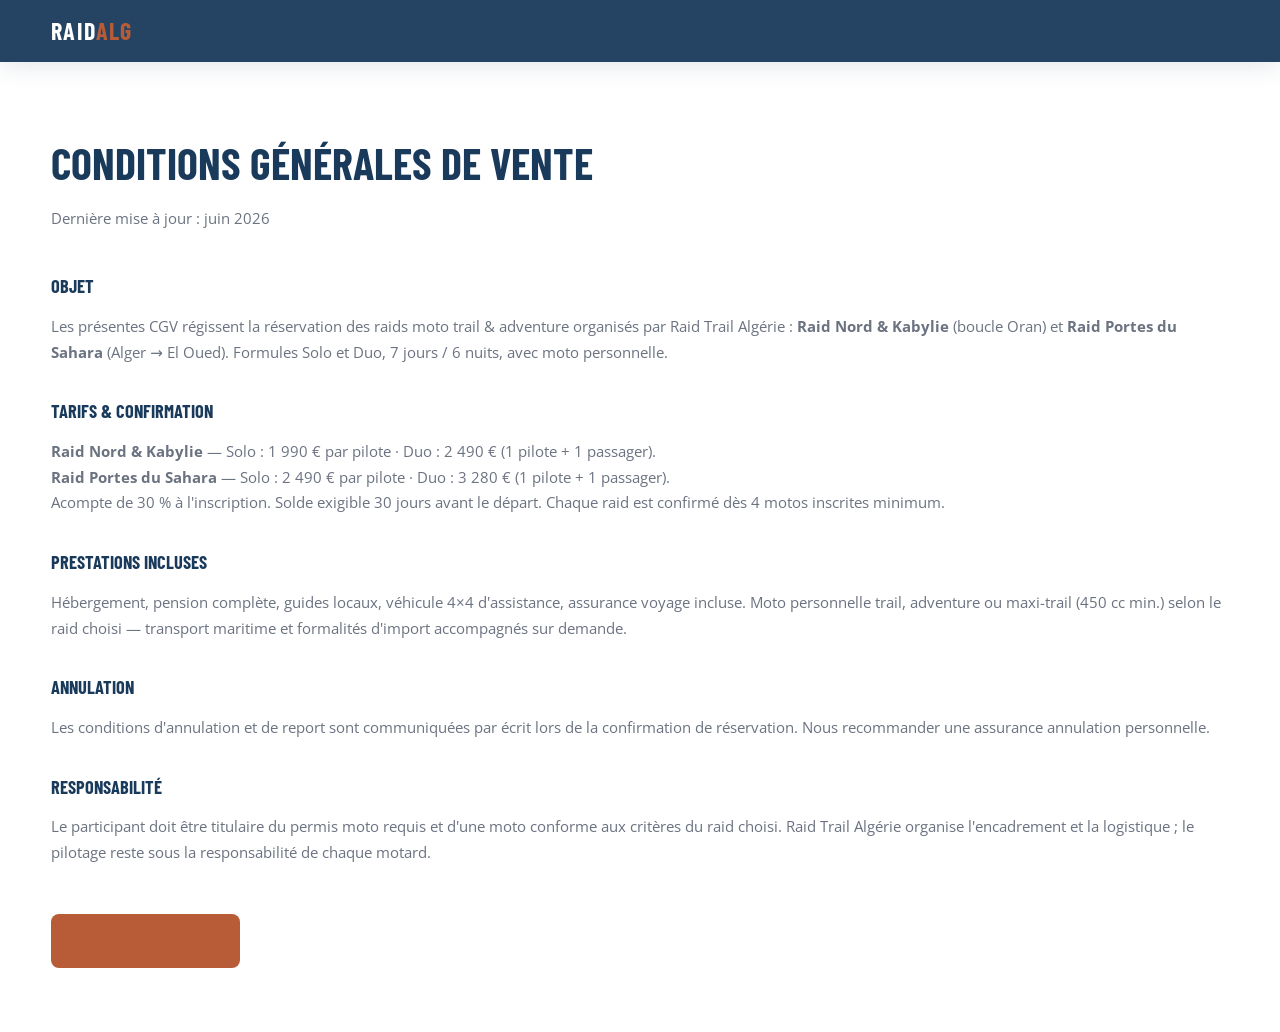
<file: cgv.html>
<!DOCTYPE html>
<html lang="fr">
<head>
  <meta charset="UTF-8">
  <meta name="viewport" content="width=device-width, initial-scale=1.0">
  <title>Conditions générales de vente — Raid Trail Algérie</title>
  <link rel="icon" href="favicon.svg" type="image/svg+xml">
  <link rel="preconnect" href="https://fonts.googleapis.com">
  <link rel="preconnect" href="https://fonts.gstatic.com" crossorigin>
  <link href="https://fonts.googleapis.com/css2?family=Barlow+Condensed:wght@600;700&family=Open+Sans:wght@400;600&display=swap" rel="stylesheet">
  <link rel="stylesheet" href="css/style.css">
</head>
<body>
  <nav class="nav scrolled">
    <div class="container nav-inner">
      <a href="index.html" class="nav-logo">Raid<span>Alg</span></a>
    </div>
  </nav>

  <main class="legal-page">
    <div class="container">
      <h1>Conditions générales de vente</h1>
      <p class="legal-updated">Dernière mise à jour : juin 2026</p>

      <section>
        <h2>Objet</h2>
        <p>Les présentes CGV régissent la réservation des raids moto trail & adventure organisés par Raid Trail Algérie : <strong>Raid Nord & Kabylie</strong> (boucle Oran) et <strong>Raid Portes du Sahara</strong> (Alger → El Oued). Formules Solo et Duo, 7 jours / 6 nuits, avec moto personnelle.</p>
      </section>

      <section>
        <h2>Tarifs & confirmation</h2>
        <p><strong>Raid Nord & Kabylie</strong> — Solo : 1 990 € par pilote · Duo : 2 490 € (1 pilote + 1 passager).<br>
        <strong>Raid Portes du Sahara</strong> — Solo : 2 490 € par pilote · Duo : 3 280 € (1 pilote + 1 passager).<br>
        Acompte de 30 % à l'inscription. Solde exigible 30 jours avant le départ. Chaque raid est confirmé dès 4 motos inscrites minimum.</p>
      </section>

      <section>
        <h2>Prestations incluses</h2>
        <p>Hébergement, pension complète, guides locaux, véhicule 4×4 d'assistance, assurance voyage incluse. Moto personnelle trail, adventure ou maxi-trail (450 cc min.) selon le raid choisi — transport maritime et formalités d'import accompagnés sur demande.</p>
      </section>

      <section>
        <h2>Annulation</h2>
        <p>Les conditions d'annulation et de report sont communiquées par écrit lors de la confirmation de réservation. Nous recommander une assurance annulation personnelle.</p>
      </section>

      <section>
        <h2>Responsabilité</h2>
        <p>Le participant doit être titulaire du permis moto requis et d'une moto conforme aux critères du raid choisi. Raid Trail Algérie organise l'encadrement et la logistique ; le pilotage reste sous la responsabilité de chaque motard.</p>
      </section>

      <p class="legal-back"><a href="index.html" class="btn btn-primary">← Retour au site</a></p>
    </div>
  </main>
</body>
</html>
</file>
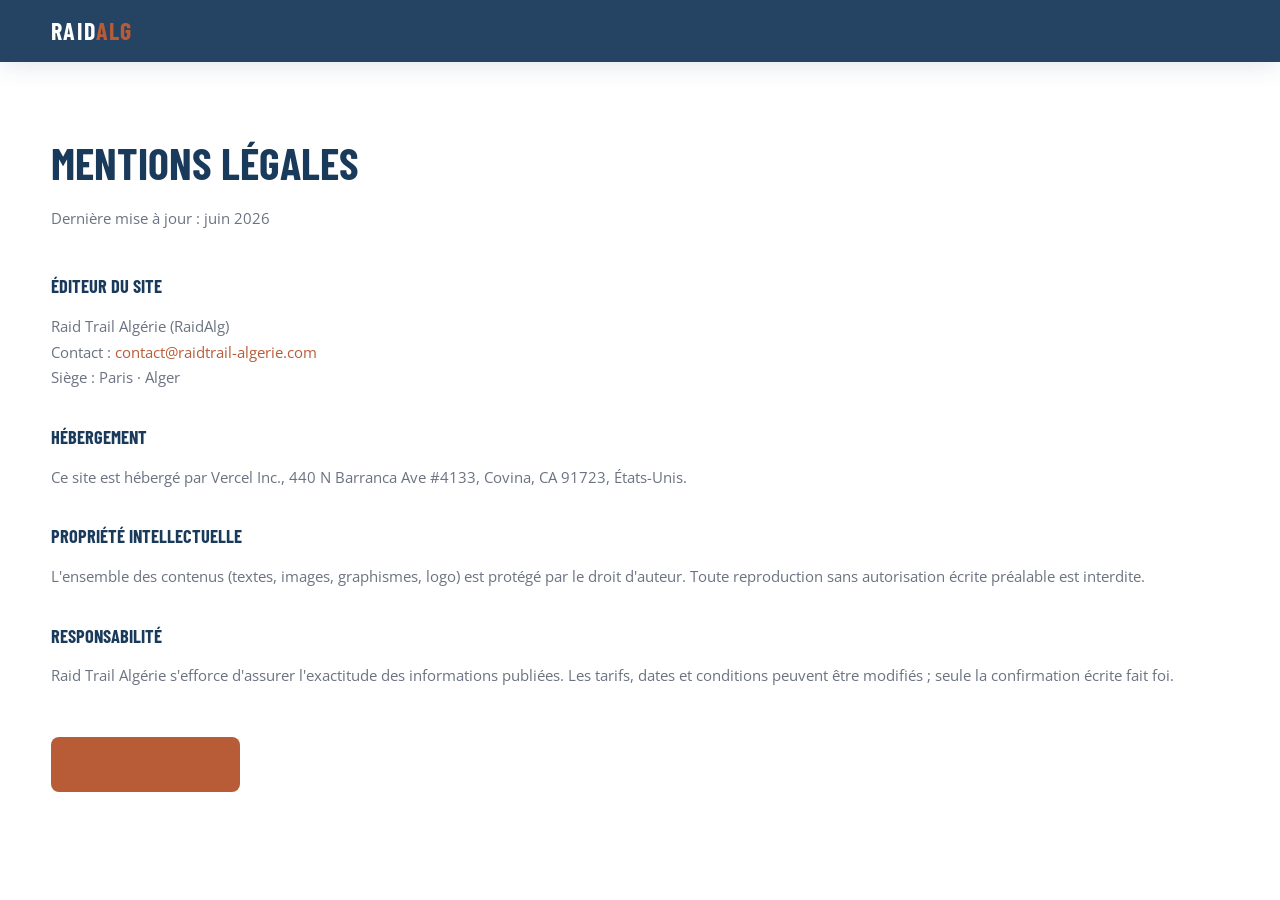
<file: mentions-legales.html>
<!DOCTYPE html>
<html lang="fr">
<head>
  <meta charset="UTF-8">
  <meta name="viewport" content="width=device-width, initial-scale=1.0">
  <title>Mentions légales — Raid Trail Algérie</title>
  <link rel="icon" href="favicon.svg" type="image/svg+xml">
  <link rel="preconnect" href="https://fonts.googleapis.com">
  <link rel="preconnect" href="https://fonts.gstatic.com" crossorigin>
  <link href="https://fonts.googleapis.com/css2?family=Barlow+Condensed:wght@600;700&family=Open+Sans:wght@400;600&display=swap" rel="stylesheet">
  <link rel="stylesheet" href="css/style.css">
</head>
<body>
  <nav class="nav scrolled">
    <div class="container nav-inner">
      <a href="index.html" class="nav-logo">Raid<span>Alg</span></a>
    </div>
  </nav>

  <main class="legal-page">
    <div class="container">
      <h1>Mentions légales</h1>
      <p class="legal-updated">Dernière mise à jour : juin 2026</p>

      <section>
        <h2>Éditeur du site</h2>
        <p>Raid Trail Algérie (RaidAlg)<br>
        Contact : <a href="mailto:contact@raidtrail-algerie.com">contact@raidtrail-algerie.com</a><br>
        Siège : Paris · Alger</p>
      </section>

      <section>
        <h2>Hébergement</h2>
        <p>Ce site est hébergé par Vercel Inc., 440 N Barranca Ave #4133, Covina, CA 91723, États-Unis.</p>
      </section>

      <section>
        <h2>Propriété intellectuelle</h2>
        <p>L'ensemble des contenus (textes, images, graphismes, logo) est protégé par le droit d'auteur. Toute reproduction sans autorisation écrite préalable est interdite.</p>
      </section>

      <section>
        <h2>Responsabilité</h2>
        <p>Raid Trail Algérie s'efforce d'assurer l'exactitude des informations publiées. Les tarifs, dates et conditions peuvent être modifiés ; seule la confirmation écrite fait foi.</p>
      </section>

      <p class="legal-back"><a href="index.html" class="btn btn-primary">← Retour au site</a></p>
    </div>
  </main>
</body>
</html>
</file>
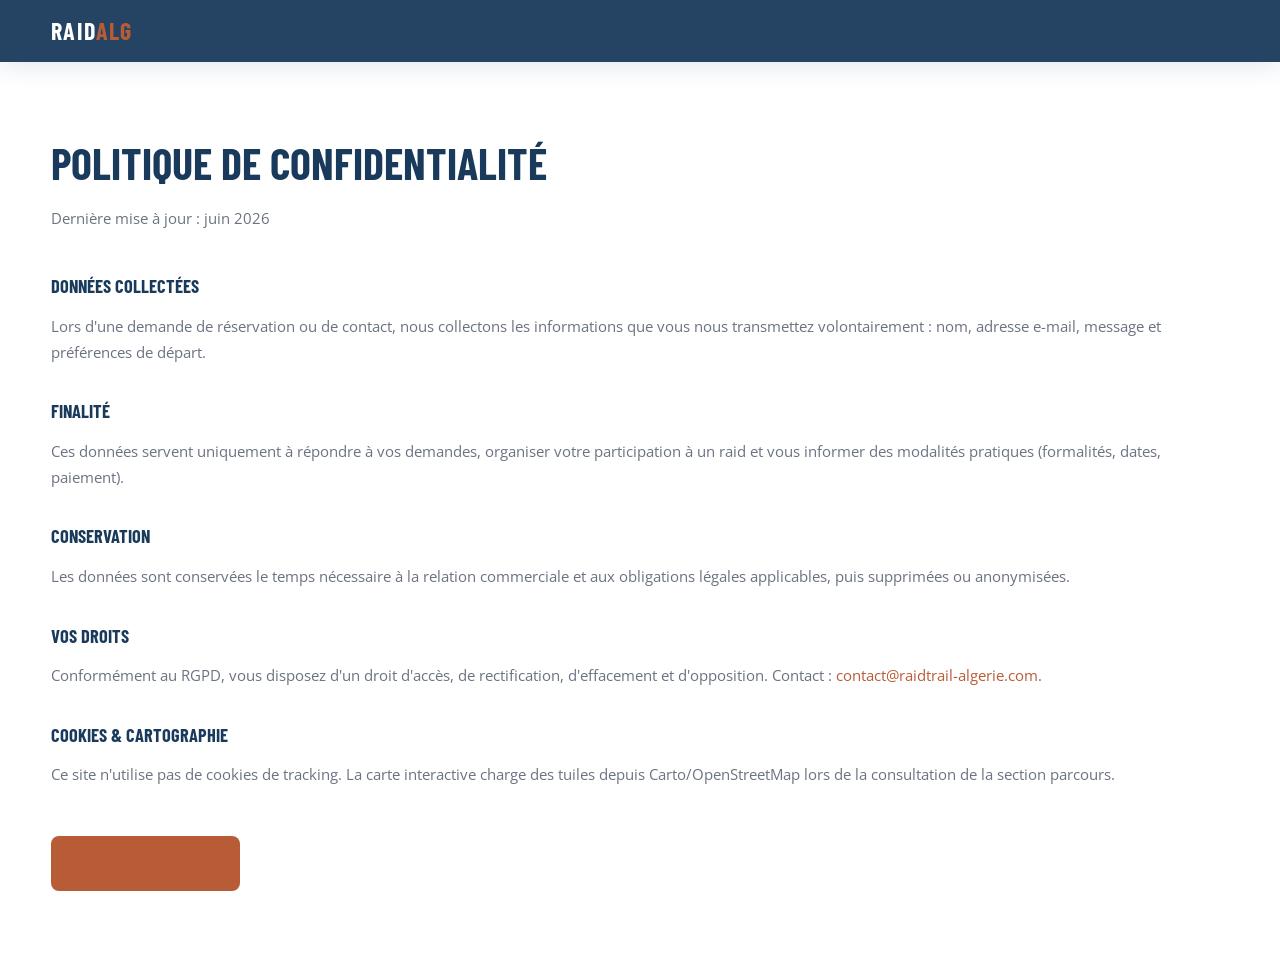
<file: politique-confidentialite.html>
<!DOCTYPE html>
<html lang="fr">
<head>
  <meta charset="UTF-8">
  <meta name="viewport" content="width=device-width, initial-scale=1.0">
  <title>Politique de confidentialité — Raid Trail Algérie</title>
  <link rel="icon" href="favicon.svg" type="image/svg+xml">
  <link rel="preconnect" href="https://fonts.googleapis.com">
  <link rel="preconnect" href="https://fonts.gstatic.com" crossorigin>
  <link href="https://fonts.googleapis.com/css2?family=Barlow+Condensed:wght@600;700&family=Open+Sans:wght@400;600&display=swap" rel="stylesheet">
  <link rel="stylesheet" href="css/style.css">
</head>
<body>
  <nav class="nav scrolled">
    <div class="container nav-inner">
      <a href="index.html" class="nav-logo">Raid<span>Alg</span></a>
    </div>
  </nav>

  <main class="legal-page">
    <div class="container">
      <h1>Politique de confidentialité</h1>
      <p class="legal-updated">Dernière mise à jour : juin 2026</p>

      <section>
        <h2>Données collectées</h2>
        <p>Lors d'une demande de réservation ou de contact, nous collectons les informations que vous nous transmettez volontairement : nom, adresse e-mail, message et préférences de départ.</p>
      </section>

      <section>
        <h2>Finalité</h2>
        <p>Ces données servent uniquement à répondre à vos demandes, organiser votre participation à un raid et vous informer des modalités pratiques (formalités, dates, paiement).</p>
      </section>

      <section>
        <h2>Conservation</h2>
        <p>Les données sont conservées le temps nécessaire à la relation commerciale et aux obligations légales applicables, puis supprimées ou anonymisées.</p>
      </section>

      <section>
        <h2>Vos droits</h2>
        <p>Conformément au RGPD, vous disposez d'un droit d'accès, de rectification, d'effacement et d'opposition. Contact : <a href="mailto:contact@raidtrail-algerie.com">contact@raidtrail-algerie.com</a>.</p>
      </section>

      <section>
        <h2>Cookies & cartographie</h2>
        <p>Ce site n'utilise pas de cookies de tracking. La carte interactive charge des tuiles depuis Carto/OpenStreetMap lors de la consultation de la section parcours.</p>
      </section>

      <p class="legal-back"><a href="index.html" class="btn btn-primary">← Retour au site</a></p>
    </div>
  </main>
</body>
</html>
</file>
<file: css/style.css>
/* ── Variables ── */
:root {
  --terra: #B85C38;
  --terra-dark: #9A4A2E;
  --sand: #F5EDE0;
  --sand-dark: #E8D5B7;
  --blue-deep: #1A3A5C;
  --blue-mid: #2C5282;
  --white: #FFFFFF;
  --black: #1A1A1A;
  --gray: #6B7280;
  --gray-light: #F3F4F6;
  --font-title: 'Barlow Condensed', 'Helvetica Neue Condensed', 'Arial Narrow', sans-serif;
  --font-body: 'Open Sans', system-ui, sans-serif;
  --shadow: 0 4px 24px rgba(26, 58, 92, 0.12);
  --radius: 8px;
  --transition: 0.3s ease;
}

*, *::before, *::after { box-sizing: border-box; margin: 0; padding: 0; }

html { scroll-behavior: smooth; font-size: 16px; }

body {
  font-family: var(--font-body);
  color: var(--black);
  background: var(--white);
  line-height: 1.6;
  -webkit-font-smoothing: antialiased;
}

img { display: block; max-width: 100%; height: auto; }

a { color: inherit; text-decoration: none; }

.container {
  width: min(1200px, 92vw);
  margin-inline: auto;
}

/* ── Typography ── */
.section-label {
  font-family: var(--font-title);
  font-weight: 700;
  font-size: 0.85rem;
  letter-spacing: 0.2em;
  text-transform: uppercase;
  color: var(--terra);
  margin-bottom: 0.5rem;
}

.section-title {
  font-family: var(--font-title);
  font-weight: 700;
  font-size: clamp(2rem, 5vw, 3rem);
  line-height: 1.1;
  color: var(--blue-deep);
  text-transform: uppercase;
  letter-spacing: 0.02em;
}

.section-subtitle {
  font-size: 1.1rem;
  color: var(--gray);
  max-width: 560px;
  margin-top: 1rem;
}

/* ── Buttons ── */
.btn {
  display: inline-flex;
  align-items: center;
  justify-content: center;
  gap: 0.5rem;
  font-family: var(--font-title);
  font-weight: 700;
  font-size: 1rem;
  letter-spacing: 0.08em;
  text-transform: uppercase;
  padding: 0.9rem 2rem;
  border: none;
  border-radius: var(--radius);
  cursor: pointer;
  transition: var(--transition);
}

.btn-primary {
  background: var(--terra);
  color: var(--white);
}

.btn-primary:hover {
  background: var(--terra-dark);
  transform: translateY(-2px);
  box-shadow: 0 8px 24px rgba(184, 92, 56, 0.35);
}

.btn-outline {
  background: transparent;
  color: var(--white);
  border: 2px solid var(--white);
}

.btn-outline:hover {
  background: var(--white);
  color: var(--blue-deep);
}

.btn-full { width: 100%; }

.nav-cta {
  padding: 0.6rem 1.25rem;
  font-size: 0.85rem;
}

.text-link {
  color: var(--terra);
  font-weight: 600;
  text-decoration: underline;
  text-underline-offset: 2px;
}

.text-link:hover { color: var(--terra-dark); }

.pricing-meta {
  color: var(--gray);
  font-size: 0.9rem;
}

.text-muted-center {
  text-align: center;
  color: var(--gray);
  font-size: 0.9rem;
  margin-top: 1.5rem;
}

.pricing-cta-note {
  color: var(--gray);
  margin-bottom: 1rem;
  font-size: 0.95rem;
}

/* ── Navigation ── */
.nav {
  position: fixed;
  top: 0;
  left: 0;
  right: 0;
  z-index: 1000;
  padding: 1.25rem 0;
  transition: var(--transition);
}

.nav.scrolled {
  background: rgba(26, 58, 92, 0.95);
  backdrop-filter: blur(12px);
  padding: 0.75rem 0;
  box-shadow: var(--shadow);
}

.nav-inner {
  display: flex;
  align-items: center;
  justify-content: space-between;
}

.nav-logo {
  font-family: var(--font-title);
  font-weight: 700;
  font-size: 1.5rem;
  color: var(--white);
  letter-spacing: 0.05em;
  text-transform: uppercase;
}

.nav-logo span { color: var(--terra); }

.nav-links {
  display: flex;
  align-items: center;
  gap: 2rem;
  list-style: none;
}

.nav-links a {
  font-family: var(--font-title);
  font-weight: 600;
  font-size: 0.9rem;
  letter-spacing: 0.1em;
  text-transform: uppercase;
  color: rgba(255, 255, 255, 0.85);
  transition: var(--transition);
}

.nav-links a:hover { color: var(--terra); }

.nav-links a:focus-visible,
.btn:focus-visible,
.journey-btn:focus-visible,
.journey-timeline-btn:focus-visible,
.journey-nav-btn:focus-visible,
.faq-question:focus-visible,
.lightbox-close:focus-visible,
.lightbox-nav:focus-visible,
.form-group input:focus-visible,
.form-group select:focus-visible,
.form-group textarea:focus-visible {
  outline: 2px solid var(--terra);
  outline-offset: 2px;
}

.nav-toggle {
  display: none;
  background: none;
  border: none;
  cursor: pointer;
  padding: 0.5rem;
}

.nav-toggle span {
  display: block;
  width: 24px;
  height: 2px;
  background: var(--white);
  margin: 5px 0;
  transition: var(--transition);
}

/* ── Hero ── */
.hero {
  position: relative;
  min-height: 100vh;
  display: flex;
  align-items: center;
  justify-content: center;
  overflow: hidden;
}

.hero-bg {
  position: absolute;
  inset: 0;
  z-index: 0;
}

.hero-bg img {
  width: 100%;
  height: 100%;
  object-fit: cover;
}

.hero-bg-img {
  animation: kenBurns 22s ease-in-out infinite alternate;
  will-change: transform;
}

.hero-grain {
  position: absolute;
  inset: 0;
  opacity: 0.04;
  pointer-events: none;
  background-image: url("data:image/svg+xml,%3Csvg viewBox='0 0 256 256' xmlns='http://www.w3.org/2000/svg'%3E%3Cfilter id='n'%3E%3CfeTurbulence type='fractalNoise' baseFrequency='0.85' numOctaves='4' stitchTiles='stitch'/%3E%3C/filter%3E%3Crect width='100%25' height='100%25' filter='url(%23n)'/%3E%3C/svg%3E");
}

@keyframes kenBurns {
  from { transform: scale(1) translate(0, 0); }
  to { transform: scale(1.1) translate(-1%, -1%); }
}

.hero-content .reveal {
  opacity: 0;
  transform: translateY(28px);
  transition: opacity 0.9s ease, transform 0.9s cubic-bezier(0.22, 1, 0.36, 1);
}

.hero.is-loaded .reveal {
  opacity: 1;
  transform: translateY(0);
}

.reveal-delay-1 { transition-delay: 0.15s; }
.reveal-delay-2 { transition-delay: 0.3s; }
.reveal-delay-3 { transition-delay: 0.45s; }
.reveal-delay-4 { transition-delay: 0.6s; }

.hero-scroll {
  display: flex;
  flex-direction: column;
  align-items: center;
  gap: 0.35rem;
}

.hero-scroll-text {
  font-family: var(--font-title);
  font-size: 0.65rem;
  letter-spacing: 0.25em;
  text-transform: uppercase;
  opacity: 0.55;
}

.hero-overlay {
  position: absolute;
  inset: 0;
  background: linear-gradient(
    135deg,
    rgba(26, 58, 92, 0.75) 0%,
    rgba(26, 58, 92, 0.4) 50%,
    rgba(184, 92, 56, 0.3) 100%
  );
}

.hero-content {
  position: relative;
  z-index: 1;
  text-align: center;
  color: var(--white);
  padding: 2rem;
  max-width: 900px;
}

.hero-badge {
  display: inline-block;
  font-family: var(--font-title);
  font-weight: 600;
  font-size: 0.85rem;
  letter-spacing: 0.25em;
  text-transform: uppercase;
  padding: 0.5rem 1.25rem;
  border: 1px solid rgba(255, 255, 255, 0.4);
  border-radius: 50px;
  margin-bottom: 1.5rem;
}

.hero-title {
  font-family: var(--font-title);
  font-weight: 700;
  font-size: clamp(2.5rem, 7vw, 4.5rem);
  line-height: 1.05;
  text-transform: uppercase;
  letter-spacing: 0.02em;
  margin-bottom: 1.25rem;
}

.hero-title em {
  font-style: normal;
  color: var(--sand);
}

.hero-desc {
  font-size: clamp(1rem, 2.5vw, 1.25rem);
  opacity: 0.9;
  max-width: 600px;
  margin: 0 auto 2.5rem;
  font-weight: 300;
}

.hero-cta {
  display: flex;
  gap: 1rem;
  justify-content: center;
  flex-wrap: wrap;
}

.hero-stats {
  display: flex;
  justify-content: center;
  gap: 3rem;
  margin-top: 4rem;
  flex-wrap: wrap;
}

.hero-stat {
  text-align: center;
}

.hero-stat-value {
  font-family: var(--font-title);
  font-weight: 700;
  font-size: clamp(1.75rem, 4vw, 2.5rem);
  line-height: 1;
  color: var(--sand);
}

.hero-stat-label {
  font-size: 0.8rem;
  letter-spacing: 0.15em;
  text-transform: uppercase;
  opacity: 0.7;
  margin-top: 0.25rem;
}

.hero-scroll {
  position: absolute;
  bottom: 2rem;
  left: 50%;
  transform: translateX(-50%);
  z-index: 1;
  animation: bounce 2s infinite;
}

.hero-scroll svg { opacity: 0.6; }

@keyframes bounce {
  0%, 100% { transform: translateX(-50%) translateY(0); }
  50% { transform: translateX(-50%) translateY(8px); }
}

/* ── Sections common ── */
section { padding: 6rem 0; }

.section-bg-sand { background: var(--sand); }
.section-bg-white { background: var(--white); }

.section-header {
  text-align: center;
  margin-bottom: 4rem;
}

.section-header .section-subtitle { margin-inline: auto; }

/* ── Journey interactive map ── */
.journey-interactive {
  display: grid;
  grid-template-columns: 1.15fr 0.85fr;
  gap: 1.5rem;
  align-items: stretch;
}

.journey-map-wrap {
  display: flex;
  flex-direction: column;
  gap: 1rem;
}

#map {
  width: 100%;
  height: 520px;
  border-radius: var(--radius);
  box-shadow: var(--shadow);
  z-index: 1;
}

.journey-toolbar {
  display: flex;
  align-items: center;
  gap: 0.75rem;
  flex-wrap: wrap;
}

.journey-btn {
  display: inline-flex;
  align-items: center;
  gap: 0.5rem;
  font-family: var(--font-title);
  font-weight: 600;
  font-size: 0.82rem;
  letter-spacing: 0.1em;
  text-transform: uppercase;
  padding: 0.65rem 1.25rem;
  border: none;
  border-radius: var(--radius);
  background: var(--terra);
  color: var(--white);
  cursor: pointer;
  transition: var(--transition);
}

.journey-btn:hover {
  background: var(--terra-dark);
  transform: translateY(-1px);
}

.journey-btn-secondary {
  background: var(--blue-deep);
}

.journey-btn-secondary:hover { background: var(--blue-mid); }

.journey-progress {
  flex: 1;
  min-width: 120px;
  height: 4px;
  background: var(--sand-dark);
  border-radius: 2px;
  overflow: hidden;
}

.journey-progress-bar {
  height: 100%;
  width: 0%;
  background: linear-gradient(90deg, var(--terra), var(--terra-dark));
  border-radius: 2px;
  transition: width 0.08s linear;
}

.journey-timeline {
  display: flex;
  gap: 0.5rem;
  flex-wrap: wrap;
}

.journey-timeline-btn {
  flex: 1;
  min-width: 0;
  font-family: var(--font-title);
  font-size: 0.72rem;
  font-weight: 600;
  letter-spacing: 0.06em;
  text-transform: uppercase;
  padding: 0.65rem 0.5rem;
  border: 2px solid var(--sand-dark);
  border-radius: var(--radius);
  background: var(--white);
  color: var(--blue-deep);
  cursor: pointer;
  transition: var(--transition);
  text-align: center;
  line-height: 1.3;
}

.journey-timeline-btn:hover {
  border-color: var(--terra);
  color: var(--terra);
}

.journey-timeline-btn.active {
  background: var(--terra);
  border-color: var(--terra);
  color: var(--white);
}

.journey-preview {
  background: var(--white);
  border-radius: var(--radius);
  box-shadow: var(--shadow);
  overflow: hidden;
  display: flex;
  flex-direction: column;
}

.journey-preview-image {
  position: relative;
  aspect-ratio: 4/3;
  overflow: hidden;
}

.journey-preview-image img {
  width: 100%;
  height: 100%;
  object-fit: cover;
  transition: opacity 0.4s ease, transform 0.6s ease;
}

.journey-preview-image img.is-changing {
  opacity: 0;
  transform: scale(1.04);
}

.journey-preview-step {
  position: absolute;
  top: 1rem;
  left: 1rem;
  font-family: var(--font-title);
  font-size: 0.72rem;
  font-weight: 600;
  letter-spacing: 0.12em;
  text-transform: uppercase;
  background: rgba(26, 58, 92, 0.85);
  color: var(--white);
  padding: 0.35rem 0.75rem;
  border-radius: 4px;
}

.journey-preview-body {
  padding: 1.5rem;
  flex: 1;
  display: flex;
  flex-direction: column;
}

.journey-preview-tag {
  font-family: var(--font-title);
  font-size: 0.72rem;
  font-weight: 600;
  letter-spacing: 0.12em;
  text-transform: uppercase;
  color: var(--terra);
  margin-bottom: 0.35rem;
}

.journey-preview-title {
  font-family: var(--font-title);
  font-weight: 700;
  font-size: 1.5rem;
  text-transform: uppercase;
  color: var(--blue-deep);
  margin-bottom: 0.75rem;
}

.journey-preview-desc {
  font-size: 0.92rem;
  color: var(--gray);
  line-height: 1.7;
  flex: 1;
}

.journey-preview-nav {
  display: flex;
  gap: 0.5rem;
  margin-top: 1.25rem;
}

.journey-nav-btn {
  width: 44px;
  height: 44px;
  border: 2px solid var(--sand-dark);
  border-radius: var(--radius);
  background: var(--white);
  font-size: 1.25rem;
  color: var(--blue-deep);
  cursor: pointer;
  transition: var(--transition);
}

.journey-nav-btn:hover {
  border-color: var(--terra);
  color: var(--terra);
  background: var(--sand);
}

/* Leaflet moto & stage markers */
.moto-marker-wrap {
  background: none !important;
  border: none !important;
}

.moto-marker-inner {
  width: 56px;
  height: 35px;
  margin: -17.5px 0 0 -28px;
  filter: drop-shadow(0 2px 6px rgba(0, 0, 0, 0.4));
  transform-origin: 28px 17.5px;
}

.moto-marker-img {
  display: block;
  width: 56px;
  height: 35px;
  pointer-events: none;
  user-select: none;
}

@keyframes moto-pulse {
  0%, 100% { filter: drop-shadow(0 2px 6px rgba(0, 0, 0, 0.4)); }
  50% { filter: drop-shadow(0 3px 10px rgba(184, 92, 56, 0.5)); }
}

.moto-marker-wrap svg {
  display: block;
}

.stage-marker-wrap {
  background: none !important;
  border: none !important;
}

.stage-marker {
  width: 32px;
  height: 32px;
  border-radius: 50%;
  background: var(--white);
  border: 3px solid var(--terra);
  color: var(--terra);
  font-family: var(--font-title);
  font-weight: 700;
  font-size: 0.85rem;
  display: flex;
  align-items: center;
  justify-content: center;
  box-shadow: 0 2px 10px rgba(0, 0, 0, 0.2);
  cursor: pointer;
  transition: var(--transition);
}

.stage-marker:hover,
.stage-marker.active {
  background: var(--terra);
  color: var(--white);
  transform: scale(1.15);
}

.city-label-wrap {
  background: none !important;
  border: none !important;
}

.city-label {
  display: flex;
  align-items: center;
  justify-content: center;
  width: 120px;
  height: 28px;
  font-family: var(--font-title);
  font-size: 0.72rem;
  font-weight: 700;
  letter-spacing: 0.07em;
  text-transform: uppercase;
  color: var(--blue-deep);
  white-space: nowrap;
  background: rgba(255, 255, 255, 0.94);
  border-radius: 4px;
  box-shadow: 0 1px 5px rgba(26, 58, 92, 0.18);
  pointer-events: none;
}

.leaflet-interactive.route-segment {
  cursor: pointer;
}

/* legacy route (removed from HTML, keep minimal) */
.route-grid {
  display: grid;
  grid-template-columns: 1fr 1fr;
  gap: 3rem;
  align-items: start;
}

.route-stops {
  display: flex;
  flex-direction: column;
  gap: 1.5rem;
}

.route-stop {
  display: flex;
  gap: 1.25rem;
  align-items: flex-start;
  padding: 1.25rem;
  background: var(--white);
  border-radius: var(--radius);
  box-shadow: var(--shadow);
  transition: var(--transition);
  cursor: pointer;
}

.route-stop:hover,
.route-stop.active {
  transform: translateX(8px);
  border-left: 4px solid var(--terra);
}

.route-stop-num {
  font-family: var(--font-title);
  font-weight: 700;
  font-size: 1.5rem;
  color: var(--terra);
  min-width: 2rem;
}

.route-stop-info h3 {
  font-family: var(--font-title);
  font-weight: 700;
  font-size: 1.2rem;
  text-transform: uppercase;
  color: var(--blue-deep);
  margin-bottom: 0.25rem;
}

.route-stop-info p {
  font-size: 0.9rem;
  color: var(--gray);
}

.route-stop-tag {
  display: inline-block;
  font-size: 0.7rem;
  font-weight: 600;
  letter-spacing: 0.1em;
  text-transform: uppercase;
  background: var(--sand);
  color: var(--terra-dark);
  padding: 0.2rem 0.6rem;
  border-radius: 4px;
  margin-top: 0.5rem;
}

.route-highlights {
  display: grid;
  grid-template-columns: repeat(auto-fit, minmax(220px, 1fr));
  gap: 1.5rem;
  margin-top: 3rem;
}

.highlight-card {
  position: relative;
  border-radius: var(--radius);
  overflow: hidden;
  aspect-ratio: 4/3;
  cursor: pointer;
}

.highlight-card img {
  width: 100%;
  height: 100%;
  object-fit: cover;
  transition: transform 0.5s ease;
}

.highlight-card:hover img { transform: scale(1.08); }

.highlight-card-overlay {
  position: absolute;
  inset: 0;
  background: linear-gradient(transparent 40%, rgba(26, 58, 92, 0.85));
  display: flex;
  align-items: flex-end;
  padding: 1.25rem;
}

.highlight-card-overlay h4 {
  font-family: var(--font-title);
  font-weight: 700;
  font-size: 1.1rem;
  text-transform: uppercase;
  color: var(--white);
}

/* duplicate #map removed above */

/* ── Roadtrip catalog ── */
.roadtrip-filters,
.trip-pricing-tabs,
.journey-trip-tabs {
  display: flex;
  flex-wrap: wrap;
  justify-content: center;
  gap: 0.65rem;
  margin-bottom: 2.5rem;
}

.roadtrip-filter,
.trip-pricing-tab,
.journey-trip-tab {
  font-family: var(--font-title);
  font-weight: 600;
  font-size: 0.78rem;
  letter-spacing: 0.08em;
  text-transform: uppercase;
  padding: 0.65rem 1.15rem;
  border: 2px solid var(--sand-dark);
  border-radius: 50px;
  background: var(--white);
  color: var(--blue-deep);
  cursor: pointer;
  transition: var(--transition);
}

.roadtrip-filter:hover,
.trip-pricing-tab:hover,
.journey-trip-tab:hover {
  border-color: var(--terra);
  color: var(--terra);
}

.roadtrip-filter.is-active,
.trip-pricing-tab.is-active,
.journey-trip-tab.is-active {
  background: var(--terra);
  border-color: var(--terra);
  color: var(--white);
}

.roadtrip-grid {
  display: grid;
  grid-template-columns: 1fr;
  gap: 2rem;
}

@media (min-width: 768px) {
  .roadtrip-grid {
    grid-template-columns: repeat(2, minmax(0, 1fr));
  }
}

.roadtrip-card {
  display: flex;
  flex-direction: column;
  background: var(--white);
  border-radius: var(--radius);
  box-shadow: var(--shadow);
  border: 2px solid transparent;
  overflow: hidden;
  transition: var(--transition);
}

.roadtrip-card:hover {
  transform: translateY(-4px);
  box-shadow: 0 12px 36px rgba(26, 58, 92, 0.14);
}

.roadtrip-card--featured {
  border-color: var(--terra);
}

.roadtrip-card-media {
  position: relative;
  aspect-ratio: 16 / 10;
  overflow: hidden;
}

.roadtrip-card-media img {
  width: 100%;
  height: 100%;
  object-fit: cover;
  transition: transform 0.6s ease;
}

.roadtrip-card:hover .roadtrip-card-media img {
  transform: scale(1.04);
}

.roadtrip-card-tag {
  position: absolute;
  top: 1rem;
  left: 1rem;
  font-family: var(--font-title);
  font-size: 0.68rem;
  font-weight: 700;
  letter-spacing: 0.1em;
  text-transform: uppercase;
  background: rgba(26, 58, 92, 0.88);
  color: var(--sand);
  padding: 0.35rem 0.75rem;
  border-radius: 4px;
}

.roadtrip-card-body {
  display: flex;
  flex-direction: column;
  flex: 1;
  padding: 1.5rem;
  gap: 1rem;
}

.roadtrip-card-title {
  font-family: var(--font-title);
  font-weight: 700;
  font-size: 1.45rem;
  text-transform: uppercase;
  color: var(--blue-deep);
  line-height: 1.15;
}

.roadtrip-card-subtitle {
  font-size: 0.92rem;
  color: var(--terra);
  font-weight: 600;
  margin-top: 0.25rem;
}

.roadtrip-card-meta {
  list-style: none;
  display: grid;
  gap: 0.35rem;
  font-size: 0.85rem;
  color: var(--gray);
}

.roadtrip-card-meta strong {
  color: var(--blue-deep);
  font-weight: 600;
}

.roadtrip-card-desc {
  font-size: 0.92rem;
  line-height: 1.65;
  color: var(--gray);
}

.roadtrip-card-highlights {
  list-style: none;
  display: grid;
  gap: 0.4rem;
}

.roadtrip-card-highlights li {
  font-size: 0.85rem;
  color: var(--blue-deep);
  padding-left: 1.1rem;
  position: relative;
}

.roadtrip-card-highlights li::before {
  content: '';
  position: absolute;
  left: 0;
  top: 0.55em;
  width: 6px;
  height: 6px;
  border-radius: 50%;
  background: var(--terra);
}

.roadtrip-card-pricing {
  display: flex;
  justify-content: space-between;
  align-items: flex-end;
  gap: 1rem;
  flex-wrap: wrap;
  padding-top: 0.5rem;
  border-top: 1px solid var(--sand-dark);
}

.roadtrip-card-price {
  display: block;
  font-family: var(--font-title);
  font-weight: 700;
  font-size: 1.75rem;
  color: var(--terra);
  line-height: 1;
}

.roadtrip-card-price-label {
  display: block;
  font-size: 0.78rem;
  color: var(--gray);
  margin-top: 0.25rem;
}

.roadtrip-card-status {
  font-size: 0.68rem;
  font-weight: 600;
  letter-spacing: 0.04em;
  text-transform: uppercase;
  padding: 0.35rem 0.65rem;
  border-radius: 50px;
  text-align: right;
  max-width: 160px;
  line-height: 1.35;
}

.roadtrip-card-status--open { background: #D1FAE5; color: #065F46; }
.roadtrip-card-status--limited { background: #FEF3C7; color: #92400E; }
.roadtrip-card-status--full { background: #FEE2E2; color: #991B1B; }

.roadtrip-card-actions {
  display: grid;
  grid-template-columns: 1fr 1fr;
  gap: 0.75rem;
  margin-top: auto;
}

.roadtrip-card-btn-secondary {
  color: var(--blue-deep);
  border: 2px solid var(--sand-dark);
  background: transparent;
}

.roadtrip-card-btn-secondary:hover {
  border-color: var(--terra);
  color: var(--terra);
  background: var(--sand);
}

.trip-pricing-route {
  text-align: center;
  color: var(--gray);
  font-size: 0.92rem;
  margin-bottom: 2rem;
}

.pricing-cards--catalog {
  max-width: 800px;
}

/* ── Pricing ── */
.pricing-cards {
  display: grid;
  grid-template-columns: repeat(auto-fit, minmax(300px, 1fr));
  gap: 2rem;
  max-width: 800px;
  margin-inline: auto;
}

.pricing-card {
  background: var(--white);
  border-radius: var(--radius);
  padding: 2.5rem 2rem;
  box-shadow: var(--shadow);
  text-align: center;
  border: 2px solid transparent;
  transition: var(--transition);
}

.pricing-card.featured {
  border-color: var(--terra);
  position: relative;
}

.pricing-card.featured::before {
  content: 'Populaire';
  position: absolute;
  top: -12px;
  left: 50%;
  transform: translateX(-50%);
  background: var(--terra);
  color: var(--white);
  font-family: var(--font-title);
  font-size: 0.75rem;
  font-weight: 700;
  letter-spacing: 0.1em;
  text-transform: uppercase;
  padding: 0.3rem 1rem;
  border-radius: 50px;
}

.pricing-card h3 {
  font-family: var(--font-title);
  font-weight: 700;
  font-size: 1.5rem;
  text-transform: uppercase;
  color: var(--blue-deep);
  margin-bottom: 0.5rem;
}

.pricing-price {
  font-family: var(--font-title);
  font-weight: 700;
  font-size: 3rem;
  color: var(--terra);
  line-height: 1;
  margin: 1rem 0;
}

.pricing-price small {
  font-size: 1rem;
  color: var(--gray);
  font-weight: 400;
}

.pricing-detail {
  font-size: 0.85rem;
  color: var(--terra);
  font-weight: 600;
  margin: -0.5rem 0 1rem;
  line-height: 1.4;
}

.pricing-includes {
  list-style: none;
  text-align: left;
  margin: 1.5rem 0 2rem;
}

.pricing-includes li {
  padding: 0.5rem 0;
  font-size: 0.9rem;
  color: var(--gray);
  display: flex;
  align-items: center;
  gap: 0.75rem;
}

.pricing-includes li svg {
  flex-shrink: 0;
  color: var(--terra);
}

.dates-table {
  max-width: 700px;
  margin: 3rem auto 0;
  width: 100%;
  border-collapse: collapse;
  background: var(--white);
  border-radius: var(--radius);
  overflow: hidden;
  box-shadow: var(--shadow);
}

.dates-table th,
.dates-table td {
  padding: 1rem 1.5rem;
  text-align: left;
  font-size: 0.95rem;
}

.dates-table thead {
  background: var(--blue-deep);
  color: var(--white);
}

.dates-table thead th {
  font-family: var(--font-title);
  font-weight: 700;
  letter-spacing: 0.08em;
  text-transform: uppercase;
  font-size: 0.85rem;
}

.dates-table tbody tr { border-bottom: 1px solid var(--sand-dark); }
.dates-table tbody tr:last-child { border-bottom: none; }

.dates-table .status {
  display: inline-block;
  font-size: 0.75rem;
  font-weight: 600;
  letter-spacing: 0.05em;
  text-transform: uppercase;
  padding: 0.25rem 0.75rem;
  border-radius: 50px;
}

.status-open { background: #D1FAE5; color: #065F46; }
.status-limited { background: #FEF3C7; color: #92400E; }
.status-full { background: #FEE2E2; color: #991B1B; }

.pricing-cta { text-align: center; margin-top: 3rem; }

/* ── Sécurité ── */
.security-section {
  background: var(--blue-deep);
  color: var(--white);
  padding: 6rem 0;
}

/* Surcharge explicite des styles section globaux (gris / bleu foncé) */
.security-section .section-header .section-label {
  color: var(--sand);
  font-weight: 600;
  letter-spacing: 0.22em;
}

.security-headline {
  max-width: 820px;
  margin: 0 auto 0.5rem;
  padding: 0;
}

.security-headline-text {
  display: block;
  font-family: var(--font-title);
  font-weight: 700;
  font-size: clamp(2rem, 5vw, 3rem);
  line-height: 1.15;
  color: var(--white);
  text-transform: none;
  letter-spacing: 0.015em;
}

#securite .security-headline-text {
  color: var(--white);
}

.security-section .section-header .section-subtitle,
.security-section .section-header .section-subtitle-light {
  color: var(--sand);
  font-size: 1.125rem;
  line-height: 1.75;
  max-width: 640px;
  margin-inline: auto;
}

.security-banner {
  display: flex;
  align-items: flex-start;
  gap: 1.25rem;
  background: #254868;
  border: 1px solid #3d6288;
  border-left: 4px solid var(--terra);
  border-radius: var(--radius);
  padding: 1.5rem 1.75rem;
  margin-bottom: 2.5rem;
  max-width: 820px;
  margin-inline: auto;
}

.security-banner-icon {
  flex-shrink: 0;
  width: 52px;
  height: 52px;
  background: var(--terra);
  border-radius: 50%;
  display: flex;
  align-items: center;
  justify-content: center;
  color: var(--white);
}

.security-banner p {
  font-size: 1.05rem;
  line-height: 1.8;
  color: var(--white);
  font-weight: 400;
}

.security-grid {
  display: grid;
  grid-template-columns: repeat(3, 1fr);
  gap: 1.25rem;
}

.security-card {
  background: #254868;
  border: 1px solid #3d6288;
  border-radius: var(--radius);
  padding: 1.75rem 1.5rem;
  transition: var(--transition);
}

.security-card:hover {
  background: #2c5478;
  border-color: var(--terra);
  transform: translateY(-3px);
}

.security-card-icon {
  width: 44px;
  height: 44px;
  border-radius: var(--radius);
  background: var(--terra);
  display: flex;
  align-items: center;
  justify-content: center;
  color: var(--white);
  margin-bottom: 1rem;
}

.security-card h3 {
  font-family: var(--font-title);
  font-weight: 700;
  font-size: 1.05rem;
  text-transform: uppercase;
  letter-spacing: 0.04em;
  color: var(--white);
  margin-bottom: 0.65rem;
}

.security-card p {
  font-size: 0.95rem;
  line-height: 1.7;
  color: var(--sand);
}

/* ── Value props / Pourquoi ── */
.value-grid {
  display: grid;
  grid-template-columns: repeat(auto-fit, minmax(240px, 1fr));
  gap: 1.5rem;
}

.value-card {
  background: var(--white);
  border-radius: var(--radius);
  padding: 2rem 1.5rem;
  box-shadow: var(--shadow);
  transition: var(--transition);
}

.value-card:hover {
  transform: translateY(-4px);
  box-shadow: 0 8px 32px rgba(26, 58, 92, 0.15);
}

.value-card-highlight {
  border: 2px solid var(--terra);
  background: linear-gradient(135deg, var(--white) 0%, var(--sand) 100%);
}

.value-icon {
  width: 52px;
  height: 52px;
  background: var(--sand);
  border-radius: var(--radius);
  display: flex;
  align-items: center;
  justify-content: center;
  color: var(--terra);
  margin-bottom: 1.25rem;
}

.value-card h3 {
  font-family: var(--font-title);
  font-weight: 700;
  font-size: 1.15rem;
  text-transform: uppercase;
  color: var(--blue-deep);
  margin-bottom: 0.75rem;
  line-height: 1.2;
}

.value-card p {
  font-size: 0.9rem;
  color: var(--gray);
  line-height: 1.6;
}

/* ── Contact form ── */
.contact-section { padding-bottom: 5rem; }

.contact-form {
  max-width: 720px;
  margin-inline: auto;
  background: var(--white);
  border-radius: var(--radius);
  box-shadow: var(--shadow);
  padding: 2rem;
  border: 1px solid var(--sand-dark);
}

.contact-grid {
  display: grid;
  grid-template-columns: 1fr 1fr;
  gap: 1.25rem;
}

.form-group {
  display: flex;
  flex-direction: column;
  gap: 0.4rem;
}

.form-group-full { grid-column: 1 / -1; }

.form-group label {
  font-family: var(--font-title);
  font-weight: 600;
  font-size: 0.8rem;
  letter-spacing: 0.08em;
  text-transform: uppercase;
  color: var(--blue-deep);
}

.form-group input,
.form-group select,
.form-group textarea {
  font-family: var(--font-body);
  font-size: 0.95rem;
  padding: 0.75rem 1rem;
  border: 1px solid var(--sand-dark);
  border-radius: var(--radius);
  background: var(--white);
  color: var(--black);
  transition: border-color var(--transition);
}

.form-group input:focus,
.form-group select:focus,
.form-group textarea:focus {
  border-color: var(--terra);
  outline: none;
}

.form-group textarea { resize: vertical; min-height: 120px; }

.contact-actions {
  margin-top: 1.5rem;
  text-align: center;
}

.contact-alt {
  margin-top: 1rem;
  font-size: 0.9rem;
  color: var(--gray);
}

/* ── Legal pages ── */
.legal-page {
  padding: 8rem 0 4rem;
  min-height: 80vh;
}

.legal-page h1 {
  font-family: var(--font-title);
  font-weight: 700;
  font-size: clamp(2rem, 4vw, 2.75rem);
  text-transform: uppercase;
  color: var(--blue-deep);
  margin-bottom: 0.5rem;
}

.legal-updated {
  color: var(--gray);
  font-size: 0.9rem;
  margin-bottom: 2.5rem;
}

.legal-page section {
  padding: 0;
  margin-bottom: 2rem;
}

.legal-page h2 {
  font-family: var(--font-title);
  font-weight: 700;
  font-size: 1.15rem;
  text-transform: uppercase;
  color: var(--blue-deep);
  margin-bottom: 0.75rem;
}

.legal-page p,
.legal-page a {
  font-size: 0.95rem;
  line-height: 1.7;
  color: var(--gray);
}

.legal-page a { color: var(--terra); }

.legal-back { margin-top: 3rem; }

/* ── Motos & Assistance ── */
.motos-grid {
  display: grid;
  grid-template-columns: 1fr 1fr;
  gap: 3rem;
  align-items: center;
}

.motos-features {
  display: flex;
  flex-direction: column;
  gap: 2rem;
}

.moto-feature {
  display: flex;
  gap: 1.25rem;
  align-items: flex-start;
}

.moto-feature-icon {
  width: 48px;
  height: 48px;
  background: var(--sand);
  border-radius: var(--radius);
  display: flex;
  align-items: center;
  justify-content: center;
  flex-shrink: 0;
  color: var(--terra);
}

.moto-feature h3 {
  font-family: var(--font-title);
  font-weight: 700;
  font-size: 1.1rem;
  text-transform: uppercase;
  color: var(--blue-deep);
  margin-bottom: 0.25rem;
}

.moto-feature p {
  font-size: 0.9rem;
  color: var(--gray);
}

.motos-photos {
  display: grid;
  grid-template-columns: 1fr 1fr;
  gap: 1rem;
}

.motos-photos img {
  border-radius: var(--radius);
  object-fit: cover;
  width: 100%;
  aspect-ratio: 4/3;
}

.motos-photos img:first-child {
  grid-column: 1 / -1;
  aspect-ratio: 16/9;
}

/* ── FAQ ── */
.faq-list {
  max-width: 720px;
  margin-inline: auto;
}

.faq-item {
  border-bottom: 1px solid var(--sand-dark);
}

.faq-question {
  width: 100%;
  display: flex;
  justify-content: space-between;
  align-items: center;
  gap: 1rem;
  padding: 1.5rem 0;
  background: none;
  border: none;
  cursor: pointer;
  text-align: left;
  font-family: var(--font-title);
  font-weight: 700;
  font-size: 1.1rem;
  text-transform: uppercase;
  color: var(--blue-deep);
  transition: var(--transition);
}

.faq-question:hover { color: var(--terra); }

.faq-icon {
  width: 24px;
  height: 24px;
  flex-shrink: 0;
  transition: transform var(--transition);
  color: var(--terra);
}

.faq-item.open .faq-icon { transform: rotate(45deg); }

.faq-answer {
  max-height: 0;
  overflow: hidden;
  transition: max-height 0.4s ease, padding 0.4s ease;
}

.faq-item.open .faq-answer {
  max-height: 300px;
  padding-bottom: 1.5rem;
}

.faq-answer p {
  font-size: 0.95rem;
  color: var(--gray);
  line-height: 1.7;
}

/* ── Gallery ── */
.gallery-grid {
  columns: 3;
  column-gap: 1rem;
}

.gallery-item {
  break-inside: avoid;
  margin-bottom: 1rem;
  border-radius: var(--radius);
  overflow: hidden;
  cursor: pointer;
  position: relative;
}

.gallery-item img {
  width: 100%;
  transition: transform 0.5s ease, filter 0.5s ease;
}

.gallery-item:hover img {
  transform: scale(1.03);
  filter: brightness(1.05);
}

/* Lightbox */
.lightbox {
  position: fixed;
  inset: 0;
  z-index: 2000;
  background: rgba(26, 58, 92, 0.95);
  display: flex;
  align-items: center;
  justify-content: center;
  opacity: 0;
  visibility: hidden;
  transition: var(--transition);
}

.lightbox.active {
  opacity: 1;
  visibility: visible;
}

.lightbox img {
  max-width: 90vw;
  max-height: 85vh;
  border-radius: var(--radius);
  object-fit: contain;
}

.lightbox-close {
  position: absolute;
  top: 1.5rem;
  right: 1.5rem;
  background: none;
  border: none;
  color: var(--white);
  font-size: 2rem;
  cursor: pointer;
  opacity: 0.7;
  transition: var(--transition);
}

.lightbox-close:hover { opacity: 1; }

.lightbox-nav {
  position: absolute;
  top: 50%;
  transform: translateY(-50%);
  background: rgba(255, 255, 255, 0.15);
  border: none;
  color: var(--white);
  width: 48px;
  height: 48px;
  border-radius: 50%;
  cursor: pointer;
  font-size: 1.5rem;
  transition: var(--transition);
}

.lightbox-nav:hover { background: rgba(255, 255, 255, 0.3); }
.lightbox-prev { left: 1.5rem; }
.lightbox-next { right: 1.5rem; }

/* ── Footer ── */
.footer {
  background: var(--blue-deep);
  color: rgba(255, 255, 255, 0.8);
  padding: 4rem 0 2rem;
}

.footer-grid {
  display: grid;
  grid-template-columns: 2fr 1fr 1fr;
  gap: 3rem;
  margin-bottom: 3rem;
}

.footer-brand {
  font-family: var(--font-title);
  font-weight: 700;
  font-size: 1.75rem;
  color: var(--white);
  text-transform: uppercase;
  margin-bottom: 1rem;
}

.footer-brand span { color: var(--terra); }

.footer-desc {
  font-size: 0.9rem;
  line-height: 1.7;
  max-width: 360px;
}

.footer h4 {
  font-family: var(--font-title);
  font-weight: 700;
  font-size: 0.85rem;
  letter-spacing: 0.15em;
  text-transform: uppercase;
  color: var(--sand);
  margin-bottom: 1rem;
}

.footer-links { list-style: none; }

.footer-links li { margin-bottom: 0.5rem; }

.footer-links a {
  font-size: 0.9rem;
  transition: var(--transition);
}

.footer-links a:hover { color: var(--terra); }

.footer-bottom {
  border-top: 1px solid rgba(255, 255, 255, 0.1);
  padding-top: 2rem;
  display: flex;
  justify-content: space-between;
  align-items: center;
  flex-wrap: wrap;
  gap: 1rem;
  font-size: 0.8rem;
}

.footer-legal a {
  margin-left: 1.5rem;
  opacity: 0.6;
  transition: var(--transition);
}

.footer-legal a:hover { opacity: 1; }

/* ── Leaflet overrides ── */
.leaflet-popup-content-wrapper {
  border-radius: var(--radius);
  font-family: var(--font-body);
}

.leaflet-popup-content b {
  font-family: var(--font-title);
  text-transform: uppercase;
  color: var(--blue-deep);
}

/* ── Responsive ── */
@media (max-width: 900px) {
  .journey-interactive { grid-template-columns: 1fr; }
  #map { height: 400px; }
  .journey-timeline-btn { min-width: calc(50% - 0.25rem); flex: unset; }

  .route-grid,
  .motos-grid { grid-template-columns: 1fr; }

  .security-grid { grid-template-columns: 1fr 1fr; }

  #map { height: 360px; }

  .footer-grid { grid-template-columns: 1fr; }

  .gallery-grid { columns: 2; }
}

@media (max-width: 640px) {
  section { padding: 4rem 0; }

  .nav-links {
    position: fixed;
    top: 0;
    right: -100%;
    width: 80%;
    max-width: 320px;
    height: 100vh;
    background: var(--blue-deep);
    flex-direction: column;
    justify-content: center;
    gap: 2rem;
    transition: right var(--transition);
    padding: 2rem;
  }

  .nav-links.open { right: 0; }

  .nav-toggle { display: block; }

  .hero-stats { gap: 2rem; }

  .gallery-grid { columns: 1; }

  .motos-photos { grid-template-columns: 1fr; }

  .motos-photos img:first-child { aspect-ratio: 4/3; }

  .security-grid { grid-template-columns: 1fr; }
  .security-banner { flex-direction: column; text-align: center; align-items: center; }

  .footer-bottom { flex-direction: column; text-align: center; }

  .contact-grid { grid-template-columns: 1fr; }
}

@media (prefers-reduced-motion: reduce) {
  html { scroll-behavior: auto; }

  .hero-scroll { animation: none; }

  .hero-bg-img { animation: none; }

  .intro-curtain { display: none !important; }

  .dream-scroll-visual { position: relative; height: 50vh; }

  .dream-scroll-steps { position: relative; }

  .dream-step { min-height: auto; opacity: 1; transform: none; }

  .btn-primary:hover,
  .btn:hover,
  .roadtrip-card:hover,
  .value-card:hover,
  .security-card:hover,
  .gallery-item:hover img {
    transform: none;
  }

  .reveal,
  .hero-content .reveal {
    opacity: 1;
    transform: none;
    transition: none;
  }
}

/* ── Intro cinématique ── */
.intro-curtain {
  position: fixed;
  inset: 0;
  z-index: 3000;
  display: flex;
  align-items: center;
  justify-content: center;
  background: var(--blue-deep);
  transition: opacity 0.9s ease, visibility 0.9s ease;
}

.intro-curtain.is-hidden {
  opacity: 0;
  visibility: hidden;
  pointer-events: none;
}

.intro-grain {
  position: absolute;
  inset: 0;
  opacity: 0.06;
  background-image: url("data:image/svg+xml,%3Csvg viewBox='0 0 256 256' xmlns='http://www.w3.org/2000/svg'%3E%3Cfilter id='n'%3E%3CfeTurbulence type='fractalNoise' baseFrequency='0.9' numOctaves='4' stitchTiles='stitch'/%3E%3C/filter%3E%3Crect width='100%25' height='100%25' filter='url(%23n)'/%3E%3C/svg%3E");
}

.intro-inner {
  position: relative;
  text-align: center;
  color: var(--white);
  padding: 2rem;
  max-width: 640px;
}

.intro-eyebrow {
  font-family: var(--font-title);
  font-size: 0.75rem;
  letter-spacing: 0.35em;
  text-transform: uppercase;
  color: var(--sand);
  opacity: 0.7;
  margin-bottom: 2rem;
}

.intro-line {
  font-family: var(--font-title);
  font-weight: 600;
  font-size: clamp(1.5rem, 4vw, 2.25rem);
  line-height: 1.35;
  opacity: 0;
  transform: translateY(16px);
  animation: introLineIn 0.9s ease forwards;
}

.intro-line:nth-child(2) { animation-delay: 0.4s; }
.intro-line:nth-child(3) { animation-delay: 1.1s; }
.intro-line:nth-child(4) { animation-delay: 1.8s; }

.intro-line-accent {
  color: var(--sand);
  font-size: clamp(1.75rem, 5vw, 2.75rem);
  font-weight: 700;
  margin: 0.5rem 0 2rem;
}

.intro-enter {
  opacity: 0;
  animation: introLineIn 0.8s ease 2.6s forwards;
  margin-top: 0.5rem;
}

@keyframes introLineIn {
  to { opacity: 1; transform: translateY(0); }
}

/* ── Scroll reveal ── */
.reveal {
  opacity: 0;
  transform: translateY(32px);
  transition: opacity 0.8s ease, transform 0.8s cubic-bezier(0.22, 1, 0.36, 1);
}

.reveal.is-visible {
  opacity: 1;
  transform: translateY(0);
}

/* ── Immersion scrollytelling ── */
.dream-scroll {
  position: relative;
  background: var(--black);
}

.dream-scroll-visual {
  position: sticky;
  top: 0;
  height: 100vh;
  overflow: hidden;
}

.dream-scroll-bg {
  position: absolute;
  inset: 0;
}

.dream-scroll-bg .dream-bg {
  position: absolute;
  inset: 0;
  width: 100%;
  height: 100%;
  object-fit: cover;
  opacity: 0;
  transform: scale(1.06);
  transition: opacity 1.2s ease, transform 8s ease;
}

.dream-scroll-bg .dream-bg.is-active {
  opacity: 1;
  transform: scale(1);
}

.dream-scroll-overlay {
  position: absolute;
  inset: 0;
  background: linear-gradient(
    180deg,
    rgba(26, 58, 92, 0.55) 0%,
    rgba(26, 26, 26, 0.45) 45%,
    rgba(26, 26, 26, 0.82) 100%
  );
}

.dream-scroll-progress {
  position: absolute;
  left: 2rem;
  top: 50%;
  transform: translateY(-50%);
  width: 2px;
  height: 120px;
  background: rgba(255, 255, 255, 0.15);
  border-radius: 2px;
  z-index: 2;
}

.dream-scroll-progress-bar {
  display: block;
  width: 100%;
  height: 0%;
  background: var(--terra);
  border-radius: 2px;
  transition: height 0.4s ease;
}

.dream-scroll-steps {
  position: relative;
  z-index: 1;
  margin-top: -100vh;
}

.dream-step {
  min-height: 100vh;
  display: flex;
  flex-direction: column;
  justify-content: flex-end;
  padding: 4rem 2rem 6rem;
  max-width: 680px;
  margin-left: auto;
  margin-right: auto;
  color: var(--white);
  opacity: 0.25;
  transform: translateY(40px);
  transition: opacity 0.7s ease, transform 0.7s cubic-bezier(0.22, 1, 0.36, 1);
}

.dream-step.is-active {
  opacity: 1;
  transform: translateY(0);
}

.dream-step-time {
  font-family: var(--font-title);
  font-size: 0.75rem;
  letter-spacing: 0.25em;
  text-transform: uppercase;
  color: var(--terra);
  margin-bottom: 1rem;
}

.dream-step-title {
  font-family: var(--font-title);
  font-weight: 700;
  font-size: clamp(2.5rem, 7vw, 4.5rem);
  line-height: 1.05;
  text-transform: uppercase;
  margin-bottom: 1.25rem;
  text-shadow: 0 4px 24px rgba(0, 0, 0, 0.4);
}

.dream-step-text {
  font-size: clamp(1rem, 2.5vw, 1.15rem);
  line-height: 1.75;
  color: rgba(255, 255, 255, 0.88);
  font-weight: 300;
  max-width: 520px;
}

.dream-step-text em {
  font-style: normal;
  color: var(--sand);
}

.dream-step-cta {
  margin-top: 2rem;
  align-self: flex-start;
}

/* ── Bandeau citation ── */
.dream-quote {
  background: var(--sand);
  padding: 5rem 2rem;
  text-align: center;
}

.dream-quote-inner {
  max-width: 720px;
  margin-inline: auto;
}

.dream-quote-inner p {
  font-family: var(--font-title);
  font-weight: 600;
  font-size: clamp(1.35rem, 3.5vw, 2rem);
  line-height: 1.45;
  color: var(--blue-deep);
  font-style: italic;
}

.dream-quote-inner cite {
  display: block;
  margin-top: 1.25rem;
  font-family: var(--font-title);
  font-size: 0.8rem;
  letter-spacing: 0.2em;
  text-transform: uppercase;
  color: var(--terra);
  font-style: normal;
}

/* ── Closer contact ── */
.dream-closer {
  text-align: center;
  margin-bottom: 3rem;
  padding-top: 2rem;
}

.dream-closer-label {
  font-family: var(--font-title);
  font-size: 0.8rem;
  letter-spacing: 0.25em;
  text-transform: uppercase;
  color: var(--terra);
  margin-bottom: 0.75rem;
}

.dream-closer-title {
  font-family: var(--font-title);
  font-weight: 700;
  font-size: clamp(2.25rem, 6vw, 3.5rem);
  line-height: 1.05;
  text-transform: uppercase;
  color: var(--blue-deep);
  margin-bottom: 1rem;
}

.dream-closer-text {
  font-size: 1rem;
  color: var(--gray);
}

@media (max-width: 640px) {
  .dream-scroll-progress { left: 1rem; height: 80px; }

  .dream-step {
    padding: 3rem 1.25rem 5rem;
    min-height: 85vh;
  }

  .dream-quote { padding: 3.5rem 1.25rem; }
}
</file>
